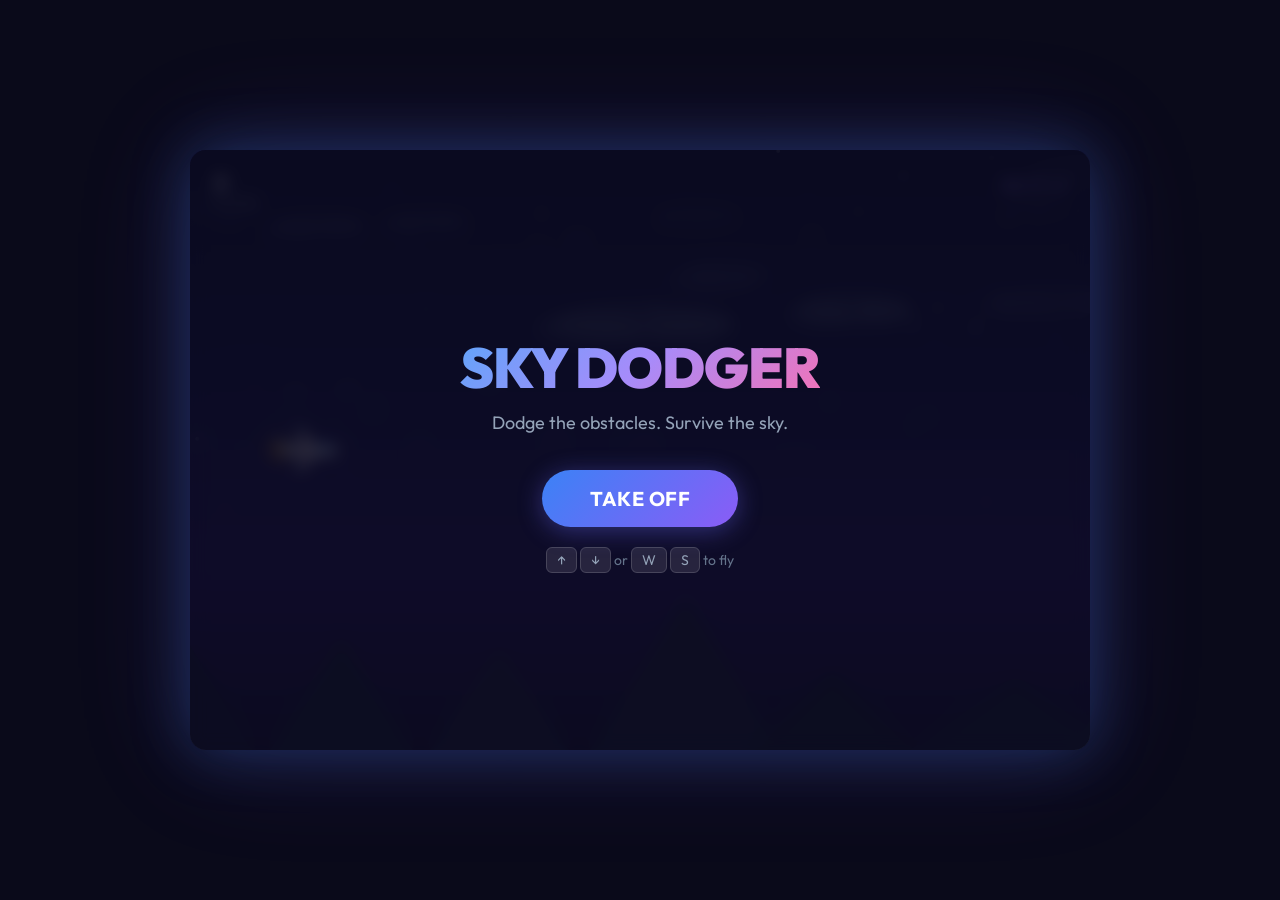
<file: test A/index.html>
<!DOCTYPE html>
<html lang="en">
<head>
  <meta charset="UTF-8">
  <meta name="viewport" content="width=device-width, initial-scale=1.0">
  <title>Sky Dodger — Plane Obstacle Game</title>
  <meta name="description" content="Fly your plane through the sky and dodge incoming obstacles! A fun browser-based arcade game.">
  <link href="https://fonts.googleapis.com/css2?family=Outfit:wght@400;600;700;900&display=swap" rel="stylesheet">
  <style>
    * { margin: 0; padding: 0; box-sizing: border-box; }

    body {
      background: #0a0a1a;
      display: flex;
      justify-content: center;
      align-items: center;
      height: 100vh;
      overflow: hidden;
      font-family: 'Outfit', sans-serif;
    }

    #gameContainer {
      position: relative;
      width: 900px;
      height: 600px;
      border-radius: 16px;
      overflow: hidden;
      box-shadow:
        0 0 60px rgba(59, 130, 246, 0.3),
        0 0 120px rgba(139, 92, 246, 0.15),
        inset 0 0 60px rgba(0, 0, 0, 0.3);
    }

    canvas {
      display: block;
      width: 100%;
      height: 100%;
    }

    #overlay {
      position: absolute;
      top: 0; left: 0; right: 0; bottom: 0;
      display: flex;
      flex-direction: column;
      justify-content: center;
      align-items: center;
      background: rgba(10, 10, 30, 0.85);
      backdrop-filter: blur(8px);
      z-index: 10;
      transition: opacity 0.4s ease;
    }

    #overlay.hidden {
      opacity: 0;
      pointer-events: none;
    }

    #overlay h1 {
      font-size: 56px;
      font-weight: 900;
      background: linear-gradient(135deg, #60a5fa, #a78bfa, #f472b6);
      -webkit-background-clip: text;
      -webkit-text-fill-color: transparent;
      margin-bottom: 8px;
      text-shadow: none;
      letter-spacing: -1px;
    }

    #overlay .subtitle {
      font-size: 18px;
      color: #94a3b8;
      margin-bottom: 36px;
      font-weight: 400;
    }

    #overlay .score-display {
      font-size: 22px;
      color: #e2e8f0;
      margin-bottom: 8px;
      font-weight: 600;
    }

    #overlay .high-score {
      font-size: 16px;
      color: #a78bfa;
      margin-bottom: 32px;
      font-weight: 400;
    }

    #startBtn {
      padding: 16px 48px;
      font-size: 20px;
      font-family: 'Outfit', sans-serif;
      font-weight: 700;
      border: none;
      border-radius: 50px;
      background: linear-gradient(135deg, #3b82f6, #8b5cf6);
      color: white;
      cursor: pointer;
      transition: all 0.3s ease;
      box-shadow: 0 4px 24px rgba(99, 102, 241, 0.4);
      letter-spacing: 0.5px;
    }

    #startBtn:hover {
      transform: translateY(-2px) scale(1.05);
      box-shadow: 0 8px 32px rgba(99, 102, 241, 0.6);
    }

    #startBtn:active {
      transform: translateY(0) scale(0.98);
    }

    .controls-hint {
      margin-top: 24px;
      font-size: 14px;
      color: #64748b;
    }

    .controls-hint kbd {
      background: rgba(255,255,255,0.1);
      padding: 3px 10px;
      border-radius: 6px;
      border: 1px solid rgba(255,255,255,0.15);
      font-family: 'Outfit', sans-serif;
      color: #94a3b8;
    }
  </style>
</head>
<body>
  <div id="gameContainer">
    <canvas id="gameCanvas"></canvas>
    <div id="overlay">
      <h1>SKY DODGER</h1>
      <p class="subtitle">Dodge the obstacles. Survive the sky.</p>
      <div id="finalScore" class="score-display" style="display:none;"></div>
      <div id="highScoreDisplay" class="high-score" style="display:none;"></div>
      <button id="startBtn">TAKE OFF</button>
      <p class="controls-hint"><kbd>↑</kbd> <kbd>↓</kbd> or <kbd>W</kbd> <kbd>S</kbd> to fly</p>
    </div>
  </div>

  <script>
    const canvas = document.getElementById('gameCanvas');
    const ctx = canvas.getContext('2d');
    const overlay = document.getElementById('overlay');
    const startBtn = document.getElementById('startBtn');
    const finalScoreEl = document.getElementById('finalScore');
    const highScoreEl = document.getElementById('highScoreDisplay');

    const W = 900, H = 600;
    canvas.width = W;
    canvas.height = H;

    // ── Game State ──
    let gameRunning = false;
    let score = 0;
    let highScore = parseInt(localStorage.getItem('skyDodgerHigh') || '0');
    let frameCount = 0;
    let difficulty = 1;
    let shakeTimer = 0;
    let shakeIntensity = 0;

    // ── Plane ──
    const plane = {
      x: 120, y: H / 2, w: 60, h: 30,
      vy: 0, targetY: H / 2,
      tilt: 0, trailTimer: 0,
    };

    // ── Input ──
    const keys = {};
    document.addEventListener('keydown', e => { keys[e.key] = true; e.preventDefault(); });
    document.addEventListener('keyup', e => { keys[e.key] = false; });

    // ── Parallax Layers ──
    let stars = [];
    let farClouds = [];
    let nearClouds = [];
    let mountains = [];

    function initBackground() {
      stars = Array.from({ length: 80 }, () => ({
        x: Math.random() * W, y: Math.random() * H * 0.6,
        size: Math.random() * 2 + 0.5,
        speed: Math.random() * 0.3 + 0.1,
        brightness: Math.random()
      }));

      mountains = [];
      for (let i = 0; i < 8; i++) {
        mountains.push({
          x: i * 160 - 80,
          h: Math.random() * 100 + 60,
          w: Math.random() * 120 + 100,
          color: `hsl(${220 + Math.random() * 20}, 30%, ${12 + Math.random() * 8}%)`
        });
      }

      farClouds = Array.from({ length: 6 }, () => ({
        x: Math.random() * W, y: Math.random() * H * 0.4 + 30,
        w: Math.random() * 120 + 60, h: Math.random() * 30 + 15,
        speed: Math.random() * 0.3 + 0.2, opacity: Math.random() * 0.15 + 0.05
      }));

      nearClouds = Array.from({ length: 4 }, () => ({
        x: Math.random() * W, y: Math.random() * H * 0.5 + 20,
        w: Math.random() * 80 + 40, h: Math.random() * 25 + 12,
        speed: Math.random() * 0.6 + 0.4, opacity: Math.random() * 0.08 + 0.03
      }));
    }

    // ── Obstacles ──
    let obstacles = [];
    const obstacleTypes = ['building', 'missile', 'bird', 'helicopter'];

    function spawnObstacle() {
      const type = obstacleTypes[Math.floor(Math.random() * obstacleTypes.length)];
      const speed = (3 + difficulty * 0.5 + Math.random() * 2);

      if (type === 'building') {
        const fromTop = Math.random() < 0.5;
        const h = Math.random() * 180 + 100;
        obstacles.push({
          type, x: W + 10, y: fromTop ? 0 : H - h,
          w: 50 + Math.random() * 30, h,
          speed, fromTop,
          color: `hsl(${220 + Math.random() * 40}, 40%, ${18 + Math.random() * 12}%)`
        });
      } else if (type === 'missile') {
        obstacles.push({
          type, x: W + 10, y: Math.random() * (H - 80) + 40,
          w: 48, h: 14, speed: speed + 2,
          wobble: 0, wobbleSpeed: Math.random() * 0.08 + 0.03
        });
      } else if (type === 'bird') {
        obstacles.push({
          type, x: W + 10, y: Math.random() * (H - 100) + 50,
          w: 32, h: 20, speed: speed + 1,
          wingPhase: 0
        });
      } else if (type === 'helicopter') {
        obstacles.push({
          type, x: W + 10, y: Math.random() * (H - 120) + 60,
          w: 56, h: 32, speed: speed - 0.5,
          bladeAngle: 0
        });
      }
    }

    // ── Particles ──
    let particles = [];
    let engineTrail = [];

    function addParticle(x, y, color, count = 5, spread = 3) {
      for (let i = 0; i < count; i++) {
        particles.push({
          x, y,
          vx: (Math.random() - 0.5) * spread * 2,
          vy: (Math.random() - 0.5) * spread * 2,
          life: 1,
          decay: Math.random() * 0.03 + 0.02,
          size: Math.random() * 4 + 2,
          color
        });
      }
    }

    function addExplosion(x, y) {
      const colors = ['#f97316', '#ef4444', '#fbbf24', '#ffffff'];
      for (let i = 0; i < 30; i++) {
        const angle = Math.random() * Math.PI * 2;
        const speed = Math.random() * 6 + 1;
        particles.push({
          x, y,
          vx: Math.cos(angle) * speed,
          vy: Math.sin(angle) * speed,
          life: 1,
          decay: Math.random() * 0.02 + 0.01,
          size: Math.random() * 6 + 2,
          color: colors[Math.floor(Math.random() * colors.length)]
        });
      }
      shakeTimer = 15;
      shakeIntensity = 8;
    }

    // ── Drawing ──
    function drawBackground() {
      // Sky gradient
      const skyGrad = ctx.createLinearGradient(0, 0, 0, H);
      skyGrad.addColorStop(0, '#0f0f2e');
      skyGrad.addColorStop(0.4, '#1a1a4e');
      skyGrad.addColorStop(0.7, '#2d1b69');
      skyGrad.addColorStop(1, '#1a1030');
      ctx.fillStyle = skyGrad;
      ctx.fillRect(0, 0, W, H);

      // Stars
      stars.forEach(s => {
        const flicker = 0.6 + Math.sin(frameCount * 0.02 + s.brightness * 10) * 0.4;
        ctx.globalAlpha = flicker * 0.7;
        ctx.fillStyle = '#e2e8f0';
        ctx.beginPath();
        ctx.arc(s.x, s.y, s.size, 0, Math.PI * 2);
        ctx.fill();
        s.x -= s.speed;
        if (s.x < -5) s.x = W + 5;
      });
      ctx.globalAlpha = 1;

      // Mountains
      mountains.forEach(m => {
        ctx.fillStyle = m.color;
        ctx.beginPath();
        ctx.moveTo(m.x, H);
        ctx.lineTo(m.x + m.w / 2, H - m.h);
        ctx.lineTo(m.x + m.w, H);
        ctx.closePath();
        ctx.fill();
        m.x -= 0.3;
        if (m.x < -m.w) m.x = W + Math.random() * 100;
      });

      // Far clouds
      farClouds.forEach(c => {
        ctx.globalAlpha = c.opacity;
        ctx.fillStyle = '#94a3b8';
        ctx.beginPath();
        ctx.ellipse(c.x, c.y, c.w / 2, c.h / 2, 0, 0, Math.PI * 2);
        ctx.fill();
        ctx.beginPath();
        ctx.ellipse(c.x - c.w * 0.3, c.y + 5, c.w * 0.3, c.h * 0.4, 0, 0, Math.PI * 2);
        ctx.fill();
        ctx.beginPath();
        ctx.ellipse(c.x + c.w * 0.25, c.y + 3, c.w * 0.25, c.h * 0.35, 0, 0, Math.PI * 2);
        ctx.fill();
        c.x -= c.speed;
        if (c.x < -c.w) { c.x = W + c.w; c.y = Math.random() * H * 0.4 + 30; }
      });
      ctx.globalAlpha = 1;
    }

    function drawPlane() {
      ctx.save();
      ctx.translate(plane.x, plane.y);
      ctx.rotate(plane.tilt);

      // Engine glow
      const glowGrad = ctx.createRadialGradient(-30, 0, 2, -30, 0, 20);
      glowGrad.addColorStop(0, 'rgba(251, 191, 36, 0.6)');
      glowGrad.addColorStop(0.5, 'rgba(245, 158, 11, 0.2)');
      glowGrad.addColorStop(1, 'rgba(245, 158, 11, 0)');
      ctx.fillStyle = glowGrad;
      ctx.beginPath();
      ctx.arc(-30, 0, 20, 0, Math.PI * 2);
      ctx.fill();

      // Engine flame
      const flameLen = 12 + Math.sin(frameCount * 0.5) * 6;
      ctx.fillStyle = '#fbbf24';
      ctx.beginPath();
      ctx.moveTo(-28, -4);
      ctx.lineTo(-28 - flameLen, 0);
      ctx.lineTo(-28, 4);
      ctx.closePath();
      ctx.fill();

      ctx.fillStyle = '#f97316';
      ctx.beginPath();
      ctx.moveTo(-28, -2);
      ctx.lineTo(-28 - flameLen * 0.6, 0);
      ctx.lineTo(-28, 2);
      ctx.closePath();
      ctx.fill();

      // Body
      ctx.fillStyle = '#e2e8f0';
      ctx.beginPath();
      ctx.moveTo(30, 0);
      ctx.quadraticCurveTo(25, -8, -5, -8);
      ctx.lineTo(-28, -4);
      ctx.lineTo(-28, 4);
      ctx.lineTo(-5, 8);
      ctx.quadraticCurveTo(25, 8, 30, 0);
      ctx.closePath();
      ctx.fill();

      // Body highlight
      ctx.fillStyle = 'rgba(148, 163, 184, 0.4)';
      ctx.beginPath();
      ctx.moveTo(28, -1);
      ctx.quadraticCurveTo(20, -7, -5, -7);
      ctx.lineTo(-5, -3);
      ctx.quadraticCurveTo(20, -3, 28, -1);
      ctx.closePath();
      ctx.fill();

      // Cockpit
      const cockpitGrad = ctx.createLinearGradient(12, -6, 12, 0);
      cockpitGrad.addColorStop(0, '#60a5fa');
      cockpitGrad.addColorStop(1, '#3b82f6');
      ctx.fillStyle = cockpitGrad;
      ctx.beginPath();
      ctx.ellipse(15, -2, 8, 5, -0.2, Math.PI, 0);
      ctx.fill();

      // Wings
      ctx.fillStyle = '#cbd5e1';
      // Top wing
      ctx.beginPath();
      ctx.moveTo(5, -6);
      ctx.lineTo(-8, -22);
      ctx.lineTo(-15, -20);
      ctx.lineTo(-5, -6);
      ctx.closePath();
      ctx.fill();
      // Bottom wing
      ctx.beginPath();
      ctx.moveTo(5, 6);
      ctx.lineTo(-8, 22);
      ctx.lineTo(-15, 20);
      ctx.lineTo(-5, 6);
      ctx.closePath();
      ctx.fill();

      // Tail
      ctx.fillStyle = '#94a3b8';
      ctx.beginPath();
      ctx.moveTo(-24, -4);
      ctx.lineTo(-32, -14);
      ctx.lineTo(-36, -12);
      ctx.lineTo(-28, -4);
      ctx.closePath();
      ctx.fill();

      // Wing stripe (accent)
      ctx.fillStyle = '#ef4444';
      ctx.fillRect(-10, -7, 12, 2);
      ctx.fillRect(-10, 6, 12, 2);

      ctx.restore();
    }

    function drawObstacle(ob) {
      if (ob.type === 'building') {
        // Building body
        ctx.fillStyle = ob.color;
        ctx.fillRect(ob.x, ob.y, ob.w, ob.h);

        // Windows
        ctx.fillStyle = 'rgba(251, 191, 36, 0.6)';
        const rows = Math.floor(ob.h / 25);
        const cols = Math.floor(ob.w / 18);
        for (let r = 0; r < rows; r++) {
          for (let c = 0; c < cols; c++) {
            if (Math.sin(r * 3.7 + c * 5.1 + ob.x * 0.01) > -0.3) {
              const wy = ob.fromTop ? ob.y + 10 + r * 25 : ob.y + ob.h - 20 - r * 25;
              ctx.fillRect(ob.x + 6 + c * 18, wy, 8, 12);
            }
          }
        }

        // Building top highlight
        if (ob.fromTop) {
          ctx.fillStyle = 'rgba(255,255,255,0.05)';
          ctx.fillRect(ob.x, ob.y + ob.h - 3, ob.w, 3);
        } else {
          ctx.fillStyle = 'rgba(255,255,255,0.05)';
          ctx.fillRect(ob.x, ob.y, ob.w, 3);
        }

        // Antenna on tall buildings
        if (ob.h > 200) {
          ctx.strokeStyle = '#64748b';
          ctx.lineWidth = 2;
          const tipY = ob.fromTop ? ob.y + ob.h : ob.y;
          const dir = ob.fromTop ? 1 : -1;
          ctx.beginPath();
          ctx.moveTo(ob.x + ob.w / 2, tipY);
          ctx.lineTo(ob.x + ob.w / 2, tipY - dir * 20);
          ctx.stroke();

          // Blinking light
          if (Math.sin(frameCount * 0.1) > 0) {
            ctx.fillStyle = '#ef4444';
            ctx.beginPath();
            ctx.arc(ob.x + ob.w / 2, tipY - dir * 20, 3, 0, Math.PI * 2);
            ctx.fill();
          }
        }
      }

      else if (ob.type === 'missile') {
        ob.wobble += ob.wobbleSpeed;
        const wy = ob.y + Math.sin(ob.wobble) * 15;

        // Missile trail
        ctx.globalAlpha = 0.3;
        ctx.fillStyle = '#94a3b8';
        for (let i = 1; i <= 4; i++) {
          ctx.beginPath();
          ctx.ellipse(ob.x + ob.w + i * 10, wy, 4 + i * 2, 3, 0, 0, Math.PI * 2);
          ctx.fill();
        }
        ctx.globalAlpha = 1;

        // Body
        ctx.fillStyle = '#64748b';
        ctx.beginPath();
        ctx.moveTo(ob.x, wy);
        ctx.lineTo(ob.x + ob.w - 10, wy - ob.h / 2);
        ctx.lineTo(ob.x + ob.w, wy);
        ctx.lineTo(ob.x + ob.w - 10, wy + ob.h / 2);
        ctx.closePath();
        ctx.fill();

        // Nose
        ctx.fillStyle = '#ef4444';
        ctx.beginPath();
        ctx.moveTo(ob.x, wy);
        ctx.lineTo(ob.x + 8, wy - 3);
        ctx.lineTo(ob.x + 8, wy + 3);
        ctx.closePath();
        ctx.fill();

        // Fins
        ctx.fillStyle = '#475569';
        ctx.beginPath();
        ctx.moveTo(ob.x + ob.w - 5, wy - ob.h / 2);
        ctx.lineTo(ob.x + ob.w + 5, wy - ob.h / 2 - 6);
        ctx.lineTo(ob.x + ob.w, wy);
        ctx.closePath();
        ctx.fill();
        ctx.beginPath();
        ctx.moveTo(ob.x + ob.w - 5, wy + ob.h / 2);
        ctx.lineTo(ob.x + ob.w + 5, wy + ob.h / 2 + 6);
        ctx.lineTo(ob.x + ob.w, wy);
        ctx.closePath();
        ctx.fill();

        // Update hitbox y for collision
        ob._renderY = wy;
      }

      else if (ob.type === 'bird') {
        ob.wingPhase += 0.15;
        const wingY = Math.sin(ob.wingPhase) * 8;

        ctx.fillStyle = '#1e293b';
        // Body
        ctx.beginPath();
        ctx.ellipse(ob.x + ob.w / 2, ob.y, ob.w / 3, ob.h / 3, 0, 0, Math.PI * 2);
        ctx.fill();

        // Wings
        ctx.strokeStyle = '#334155';
        ctx.lineWidth = 3;
        ctx.lineCap = 'round';
        ctx.beginPath();
        ctx.moveTo(ob.x + ob.w / 2, ob.y);
        ctx.quadraticCurveTo(ob.x + ob.w / 2 - 10, ob.y + wingY - 10, ob.x, ob.y + wingY);
        ctx.stroke();
        ctx.beginPath();
        ctx.moveTo(ob.x + ob.w / 2, ob.y);
        ctx.quadraticCurveTo(ob.x + ob.w / 2 + 10, ob.y + wingY - 10, ob.x + ob.w, ob.y + wingY);
        ctx.stroke();

        // Eye
        ctx.fillStyle = '#fbbf24';
        ctx.beginPath();
        ctx.arc(ob.x + ob.w / 2 - 5, ob.y - 3, 2, 0, Math.PI * 2);
        ctx.fill();
      }

      else if (ob.type === 'helicopter') {
        ob.bladeAngle += 0.3;

        // Body
        ctx.fillStyle = '#374151';
        ctx.beginPath();
        ctx.ellipse(ob.x + ob.w / 2, ob.y, ob.w / 2, ob.h / 2.5, 0, 0, Math.PI * 2);
        ctx.fill();

        // Cockpit glass
        ctx.fillStyle = 'rgba(96, 165, 250, 0.5)';
        ctx.beginPath();
        ctx.ellipse(ob.x + 12, ob.y - 2, 10, 8, -0.3, Math.PI, 0);
        ctx.fill();

        // Tail
        ctx.fillStyle = '#4b5563';
        ctx.beginPath();
        ctx.moveTo(ob.x + ob.w - 10, ob.y - 3);
        ctx.lineTo(ob.x + ob.w + 20, ob.y - 8);
        ctx.lineTo(ob.x + ob.w + 20, ob.y + 4);
        ctx.lineTo(ob.x + ob.w - 10, ob.y + 3);
        ctx.closePath();
        ctx.fill();

        // Tail rotor
        ctx.strokeStyle = '#9ca3af';
        ctx.lineWidth = 2;
        const trx = ob.x + ob.w + 20;
        const try_ = ob.y - 2;
        ctx.beginPath();
        ctx.moveTo(trx, try_ - 8 * Math.cos(ob.bladeAngle * 2));
        ctx.lineTo(trx, try_ + 8 * Math.cos(ob.bladeAngle * 2));
        ctx.stroke();

        // Main rotor
        ctx.strokeStyle = 'rgba(156, 163, 175, 0.6)';
        ctx.lineWidth = 2;
        const rx = ob.x + ob.w / 2;
        const ry = ob.y - ob.h / 2.5 - 2;
        ctx.beginPath();
        ctx.moveTo(rx - 30 * Math.cos(ob.bladeAngle), ry);
        ctx.lineTo(rx + 30 * Math.cos(ob.bladeAngle), ry);
        ctx.stroke();
        ctx.beginPath();
        ctx.moveTo(rx - 30 * Math.cos(ob.bladeAngle + Math.PI / 2), ry);
        ctx.lineTo(rx + 30 * Math.cos(ob.bladeAngle + Math.PI / 2), ry);
        ctx.stroke();

        // Skids
        ctx.strokeStyle = '#6b7280';
        ctx.lineWidth = 2;
        ctx.beginPath();
        ctx.moveTo(ob.x + 8, ob.y + ob.h / 2.5);
        ctx.lineTo(ob.x + 8, ob.y + ob.h / 2.5 + 6);
        ctx.lineTo(ob.x + ob.w - 8, ob.y + ob.h / 2.5 + 6);
        ctx.lineTo(ob.x + ob.w - 8, ob.y + ob.h / 2.5);
        ctx.stroke();
      }
    }

    function drawHUD() {
      // Score
      ctx.fillStyle = 'rgba(255,255,255,0.9)';
      ctx.font = '700 28px Outfit';
      ctx.textAlign = 'left';
      ctx.fillText(`${Math.floor(score)}`, 24, 42);

      ctx.font = '400 14px Outfit';
      ctx.fillStyle = 'rgba(255,255,255,0.5)';
      ctx.fillText('SCORE', 24, 58);

      // High score
      ctx.textAlign = 'right';
      ctx.font = '600 18px Outfit';
      ctx.fillStyle = 'rgba(167, 139, 250, 0.8)';
      ctx.fillText(`BEST: ${highScore}`, W - 24, 42);

      // Difficulty indicator
      ctx.textAlign = 'right';
      ctx.font = '400 13px Outfit';
      ctx.fillStyle = 'rgba(255,255,255,0.3)';
      ctx.fillText(`LEVEL ${Math.floor(difficulty)}`, W - 24, 60);
    }

    function drawParticles() {
      particles.forEach(p => {
        ctx.globalAlpha = p.life;
        ctx.fillStyle = p.color;
        ctx.beginPath();
        ctx.arc(p.x, p.y, p.size * p.life, 0, Math.PI * 2);
        ctx.fill();
      });
      ctx.globalAlpha = 1;

      // Engine trail
      engineTrail.forEach((t, i) => {
        ctx.globalAlpha = t.life * 0.4;
        ctx.fillStyle = '#f97316';
        ctx.beginPath();
        ctx.arc(t.x, t.y, t.size * t.life, 0, Math.PI * 2);
        ctx.fill();
      });
      ctx.globalAlpha = 1;
    }

    function drawNearClouds() {
      nearClouds.forEach(c => {
        ctx.globalAlpha = c.opacity;
        ctx.fillStyle = '#cbd5e1';
        ctx.beginPath();
        ctx.ellipse(c.x, c.y, c.w / 2, c.h / 2, 0, 0, Math.PI * 2);
        ctx.fill();
        c.x -= c.speed;
        if (c.x < -c.w) { c.x = W + c.w; c.y = Math.random() * H * 0.5 + 20; }
      });
      ctx.globalAlpha = 1;
    }

    // ── Collision Detection ──
    function checkCollision(ob) {
      // Plane hitbox (slightly smaller than visual)
      const px = plane.x - 20;
      const py = plane.y - 14;
      const pw = 50;
      const ph = 28;

      if (ob.type === 'building') {
        return px + pw > ob.x && px < ob.x + ob.w &&
               py + ph > ob.y && py < ob.y + ob.h;
      }
      if (ob.type === 'missile') {
        const my = ob._renderY || ob.y;
        return px + pw > ob.x && px < ob.x + ob.w &&
               py + ph > my - ob.h && py < my + ob.h;
      }
      if (ob.type === 'bird') {
        const dx = (plane.x) - (ob.x + ob.w / 2);
        const dy = (plane.y) - ob.y;
        return Math.sqrt(dx * dx + dy * dy) < 22;
      }
      if (ob.type === 'helicopter') {
        return px + pw > ob.x && px < ob.x + ob.w &&
               py + ph > ob.y - ob.h / 2 && py < ob.y + ob.h / 2;
      }
      return false;
    }

    // ── Game Loop ──
    let spawnTimer = 0;
    let lastTime = 0;

    function resetGame() {
      plane.y = H / 2;
      plane.vy = 0;
      plane.tilt = 0;
      obstacles = [];
      particles = [];
      engineTrail = [];
      score = 0;
      frameCount = 0;
      difficulty = 1;
      spawnTimer = 0;
      shakeTimer = 0;
    }

    function update() {
      frameCount++;
      score += 0.05 * difficulty;
      difficulty = 1 + Math.floor(score / 50) * 0.5;

      // Input
      const moveSpeed = 5;
      if (keys['ArrowUp'] || keys['w'] || keys['W']) {
        plane.vy -= 0.6;
      }
      if (keys['ArrowDown'] || keys['s'] || keys['S']) {
        plane.vy += 0.6;
      }

      // Gravity-like drift + damping
      plane.vy *= 0.92;
      plane.y += plane.vy;

      // Boundaries
      if (plane.y < 25) { plane.y = 25; plane.vy = 0; }
      if (plane.y > H - 25) { plane.y = H - 25; plane.vy = 0; }

      // Tilt based on velocity
      plane.tilt += (plane.vy * 0.04 - plane.tilt) * 0.15;

      // Engine trail
      if (frameCount % 2 === 0) {
        const cos = Math.cos(plane.tilt);
        const sin = Math.sin(plane.tilt);
        engineTrail.push({
          x: plane.x - 30 * cos, y: plane.y - 30 * -sin + (Math.random() - 0.5) * 4,
          size: Math.random() * 3 + 2,
          life: 1
        });
      }

      // Update engine trail
      engineTrail.forEach(t => { t.life -= 0.04; t.x -= 1.5; });
      engineTrail = engineTrail.filter(t => t.life > 0);

      // Spawn obstacles
      const spawnRate = Math.max(40, 90 - difficulty * 8);
      spawnTimer++;
      if (spawnTimer >= spawnRate) {
        spawnObstacle();
        spawnTimer = 0;
      }

      // Update obstacles
      obstacles.forEach(ob => { ob.x -= ob.speed; });
      obstacles = obstacles.filter(ob => ob.x > -100);

      // Collision
      for (const ob of obstacles) {
        if (checkCollision(ob)) {
          addExplosion(plane.x, plane.y);
          gameOver();
          return;
        }
      }

      // Update particles
      particles.forEach(p => {
        p.x += p.vx;
        p.y += p.vy;
        p.life -= p.decay;
        p.vy += 0.05; // gravity
      });
      particles = particles.filter(p => p.life > 0);

      // Screen shake
      if (shakeTimer > 0) shakeTimer--;
    }

    function draw() {
      ctx.save();

      // Screen shake
      if (shakeTimer > 0) {
        const sx = (Math.random() - 0.5) * shakeIntensity * (shakeTimer / 15);
        const sy = (Math.random() - 0.5) * shakeIntensity * (shakeTimer / 15);
        ctx.translate(sx, sy);
      }

      drawBackground();
      drawParticles();

      obstacles.forEach(ob => drawObstacle(ob));

      drawPlane();
      drawNearClouds();
      drawHUD();

      ctx.restore();
    }

    function gameLoop(timestamp) {
      if (!gameRunning) return;

      update();
      draw();
      requestAnimationFrame(gameLoop);
    }

    function gameOver() {
      gameRunning = false;

      // Still draw the explosion
      const explosionDraw = () => {
        particles.forEach(p => {
          p.x += p.vx;
          p.y += p.vy;
          p.life -= p.decay;
          p.vy += 0.05;
        });
        particles = particles.filter(p => p.life > 0);

        draw();

        if (particles.length > 0) {
          requestAnimationFrame(explosionDraw);
        } else {
          showOverlay();
        }
      };
      requestAnimationFrame(explosionDraw);

      const finalScore = Math.floor(score);
      if (finalScore > highScore) {
        highScore = finalScore;
        localStorage.setItem('skyDodgerHigh', highScore.toString());
      }
    }

    function showOverlay() {
      finalScoreEl.style.display = 'block';
      finalScoreEl.textContent = `Score: ${Math.floor(score)}`;
      highScoreEl.style.display = 'block';
      highScoreEl.textContent = `Best: ${highScore}`;
      startBtn.textContent = 'FLY AGAIN';
      overlay.classList.remove('hidden');
    }

    startBtn.addEventListener('click', () => {
      resetGame();
      overlay.classList.add('hidden');
      gameRunning = true;
      requestAnimationFrame(gameLoop);
    });

    // ── Init ──
    initBackground();
    draw(); // draw initial frame
  </script>
</body>
</html>
</file>
